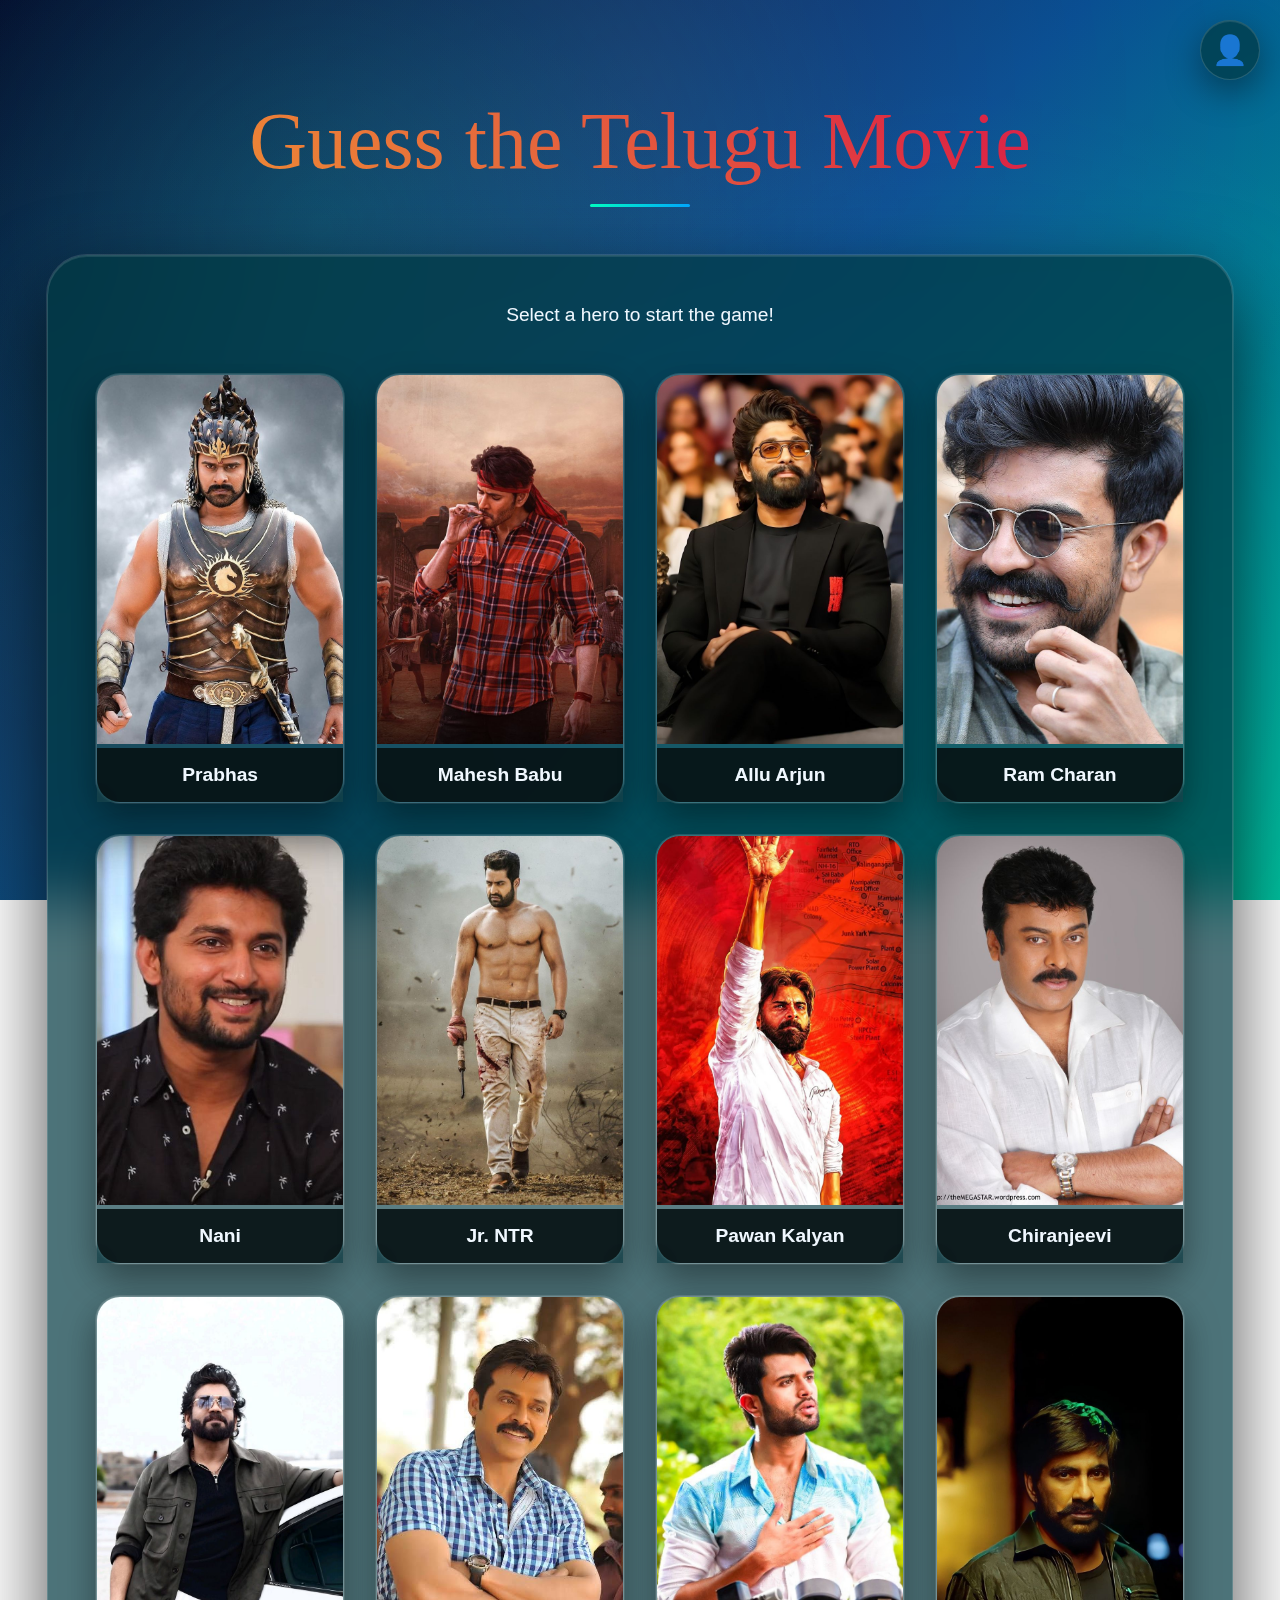
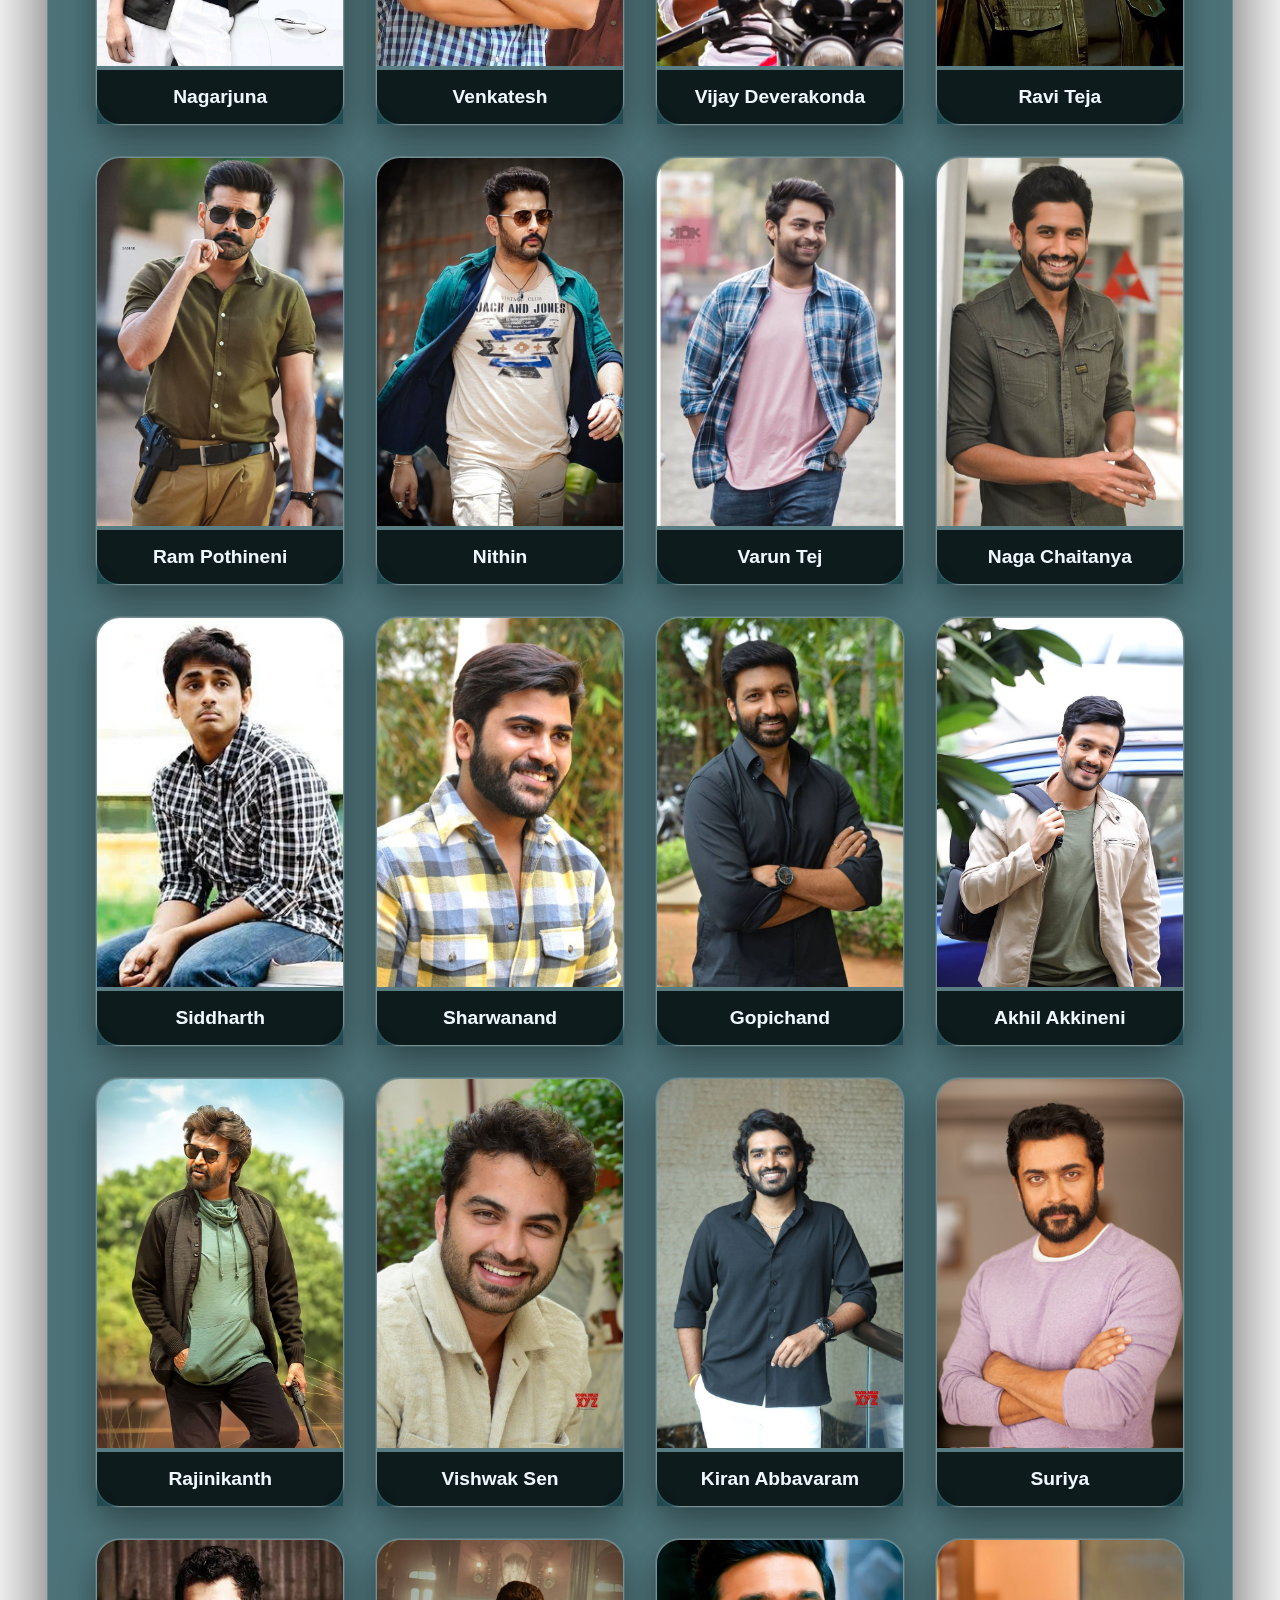
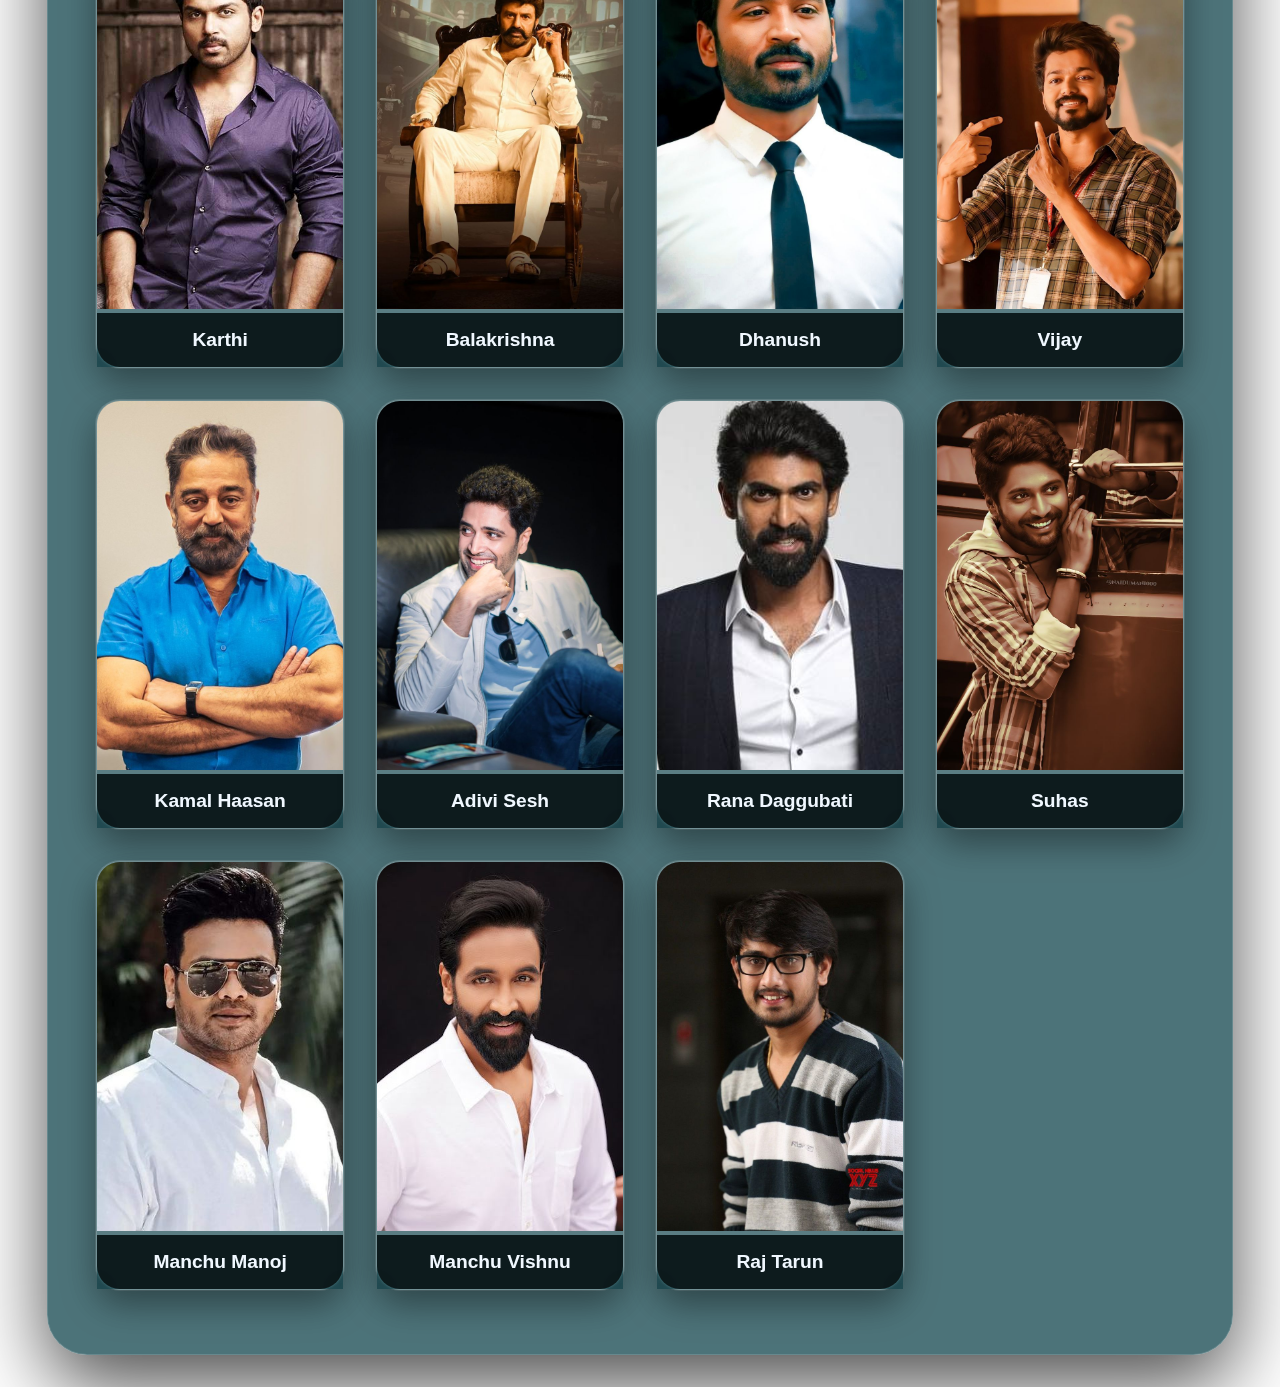
<file: heros.html>
<!DOCTYPE html>
<html lang="en">
<head>
    <meta charset="UTF-8">
    <meta name="viewport" content="width=device-width, initial-scale=1.0">
    <title>Login - Guess the Movie</title> <link rel="stylesheet" href="stylesheet.css">
</head>
<body>
    <div class="background-animation">
        <div class="shape">🎵</div>
        <div class="shape">🎶</div>
        <div class="shape">🎼</div>
        <div class="shape">🎤</div>
        <div class="shape">🎸</div>
        <div class="shape">🥁</div>
    </div>

    <div class="nav-buttons">
        <span></span> <a href="profile.html" class="nav-button profile-button" title="Profile">👤</a>
    </div>

    <div class="main-container">
        <h1 class="page-title">Guess the Telugu Movie</h1>

        <div class="content-container">
            <p style="text-align: center; font-size: 1.2rem; margin-bottom: 2rem;">Select a hero to start the game!</p>
            <div id="hero-chart">
                </div>
        </div>
    </div>

    <script src="data.js"></script>
    <script src="script.js"></script>
</body>
</html>
</file>
<file: stylesheet.css>
/* --- ENHANCED AURORA GLOW THEME --- */
:root {
    --primary-accent: #00ffc3;
    --secondary-accent: #00a8ff;
    --tertiary-accent: #ff6b9d;
    --quaternary-accent: #ffd93d;
    --glow-color: rgba(0, 168, 255, 0.6);
    --glow-pink: rgba(255, 107, 157, 0.4);
    --text-primary: #f0f8ff;
    --text-secondary: #a8b2c1;
    --background-start: #000428;
    --background-middle: #004e92;
    --background-end: #00c39a;
    --card-background: rgba(0, 56, 64, 0.7);
    --card-hover: rgba(0, 56, 64, 0.9);
    --glass-border: rgba(255, 255, 255, 0.15);
    --glass-strong: rgba(255, 255, 255, 0.25);
    --danger-color: #ff6b6b;
    --success-color: #00ffc3;
    --warning-color: #ffd93d;
}


/* --- GOOGLE FONT IMPORT --- */
@import url('https://fonts.googleapis.com/css2?family=Inter:wght@400;700&family=Lobster&display=swap');

* {
    box-sizing: border-box;
    margin: 0;
    padding: 0;
}

body {
    font-family: 'Inter', sans-serif;
    color: var(--text-primary);
    min-height: 100vh;
    background: linear-gradient(135deg, var(--background-start) 0%, var(--background-middle) 50%, var(--background-end) 100%);
    background-attachment: fixed;
    overflow-x: hidden;
    position: relative;
}

/* --- ENHANCED ANIMATED BACKGROUND --- */
.background-animation {
    position: fixed;
    top: 0;
    left: 0;
    width: 100%;
    height: 100%;
    overflow: hidden;
    z-index: -2;
    pointer-events: none;
}

.background-animation::before {
    content: '';
    position: absolute;
    top: 0;
    left: 0;
    right: 0;
    bottom: 0;
    background: 
        radial-gradient(circle at 25% 25%, rgba(0, 255, 195, 0.15) 0%, transparent 50%),
        radial-gradient(circle at 75% 75%, rgba(0, 168, 255, 0.15) 0%, transparent 50%),
        radial-gradient(circle at 50% 10%, rgba(255, 107, 157, 0.1) 0%, transparent 70%),
        radial-gradient(circle at 10% 80%, rgba(255, 217, 61, 0.08) 0%, transparent 60%);
    animation: backgroundPulse 12s ease-in-out infinite;
}

@keyframes backgroundPulse {
    0%, 100% { opacity: 0.4; transform: scale(1) rotate(0deg); }
    33% { opacity: 0.7; transform: scale(1.1) rotate(120deg); }
    66% { opacity: 0.5; transform: scale(0.9) rotate(240deg); }
}

.shape {
    position: absolute;
    color: rgba(255, 255, 255, 0.7);
    animation: floatUp infinite ease-in-out;
    bottom: -10%;
    filter: blur(0.3px);
    text-shadow: 0 0 10px rgba(255, 255, 255, 0.5);
}

@keyframes floatUp {
    0% { transform: translateY(0) scale(0.3) rotate(0deg); opacity: 0; }
    10% { opacity: 0.8; }
    90% { opacity: 0.4; }
    100% { transform: translateY(-110vh) scale(1.5) rotate(720deg); opacity: 0; }
}

.background-animation div:nth-child(1) { left: 5%; animation-duration: 18s; font-size: 2.5rem; animation-delay: 0s; }
.background-animation div:nth-child(2) { left: 15%; animation-duration: 22s; font-size: 3.5rem; animation-delay: 3s; }
.background-animation div:nth-child(3) { left: 30%; animation-duration: 15s; font-size: 2rem; animation-delay: 6s; }
.background-animation div:nth-child(4) { left: 45%; animation-duration: 25s; font-size: 4rem; animation-delay: 2s; }
.background-animation div:nth-child(5) { left: 60%; animation-duration: 20s; font-size: 3rem; animation-delay: 8s; }
.background-animation div:nth-child(6) { left: 75%; animation-duration: 16s; font-size: 1.8rem; animation-delay: 10s; }
.background-animation div:nth-child(7) { left: 85%; animation-duration: 24s; font-size: 3.2rem; animation-delay: 4s; }
.background-animation div:nth-child(8) { left: 95%; animation-duration: 19s; font-size: 2.8rem; animation-delay: 12s; }

/* --- MAIN LAYOUT CONTAINERS --- */
.main-container {
    min-height: 100vh;
    display: flex;
    flex-direction: column;
    align-items: center;
    justify-content: center;
    padding: 6rem 1rem 2rem;
    position: relative;
    z-index: 1;
}

.login-body .main-container {
    padding: 2rem 1rem;
}

/* --- ENHANCED LOGIN/SIGNUP PAGE --- */
.login-page-container {
    width: 95vw;
    max-width: 1200px;
    min-height: 75vh;
    display: grid;
    grid-template-columns: 1.2fr 1fr;
    background: var(--card-background);
    border-radius: 2.5rem;
    box-shadow: 0 30px 80px rgba(0,0,0,0.7), 0 0 0 1px var(--glass-border), inset 0 1px 0 rgba(255, 255, 255, 0.1);
    backdrop-filter: blur(30px);
    -webkit-backdrop-filter: blur(30px);
    border: 1px solid var(--glass-border);
    overflow: hidden;
    animation: slideInScale 1s cubic-bezier(0.2, 0.8, 0.2, 1);
}

@keyframes slideInScale {
    0% { opacity: 0; transform: translateY(50px) scale(0.9); }
    100% { opacity: 1; transform: translateY(0) scale(1); }
}

.login-showcase {
    background: linear-gradient(160deg, var(--primary-accent), var(--secondary-accent), var(--tertiary-accent));
    display: flex;
    flex-direction: column;
    align-items: center;
    justify-content: center;
    text-align: center;
    padding: 3rem;
    color: white;
    position: relative;
    overflow: hidden;
}

.login-showcase::before {
    content: '';
    position: absolute;
    top: -50%;
    left: -50%;
    width: 200%;
    height: 200%;
    background: linear-gradient(45deg, transparent 30%, rgba(255, 255, 255, 0.1) 50%, transparent 70%);
    animation: shimmer 4s ease-in-out infinite;
    pointer-events: none;
}

@keyframes shimmer {
    0% { transform: translateX(-100%) translateY(-100%) rotate(45deg); }
    50% { transform: translateX(50%) translateY(50%) rotate(45deg); }
    100% { transform: translateX(200%) translateY(200%) rotate(45deg); }
}

.showcase-icon {
    font-size: 6rem;
    margin-bottom: 1rem;
    text-shadow: 0 10px 30px rgba(0,0,0,0.3);
    animation: gentleBob 4s infinite ease-in-out, iconGlow 2s infinite alternate;
}

@keyframes gentleBob {
    0%, 100% { transform: translateY(0) rotate(-8deg); }
    25% { transform: translateY(-20px) rotate(-2deg); }
    50% { transform: translateY(-25px) rotate(8deg); }
    75% { transform: translateY(-15px) rotate(2deg); }
}

@keyframes iconGlow {
    0% { filter: drop-shadow(0 0 15px rgba(255, 255, 255, 0.4)); }
    100% { filter: drop-shadow(0 0 25px rgba(255, 255, 255, 0.8)); }
}

.login-showcase h2 {
    font-family: 'Lobster', cursive;
    font-size: 3.5rem;
    margin: 1rem 0;
    text-shadow: 0 8px 20px rgba(0,0,0,0.3);
    animation: textFloat 8s ease-in-out infinite;
    background: linear-gradient(45deg, rgba(255,255,255,0.9), rgba(255,255,255,1));
    -webkit-background-clip: text;
    -webkit-text-fill-color: transparent;
}

@keyframes textFloat {
    0%, 100% { transform: translateY(0); }
    50% { transform: translateY(-8px); }
}

.login-form-wrapper {
    display: flex;
    flex-direction: column;
    justify-content: center;
    padding: 4rem 3rem;
    text-align: center;
    position: relative;
    background: rgba(0, 0, 0, 0.1);
}

.login-logo {
    font-family: 'Lobster', cursive;
    font-size: clamp(2.8rem, 6vw, 4rem);
    font-weight: normal;
    text-align: center;
    margin-bottom: 1rem;
    background: linear-gradient(45deg, #f09433 0%, #e6683c 25%, #dc2743 50%, #cc2366 75%, #bc1888 100%);
    background-size: 200% 200%;
    -webkit-background-clip: text;
    -webkit-text-fill-color: transparent;
    animation: textGradient 10s ease-in-out infinite, logoFloat 6s ease-in-out infinite;
}

@keyframes logoFloat {
    0%, 100% { transform: translateY(0); }
    50% { transform: translateY(-12px); }
}

@keyframes textGradient {
    0% { background-position: 0% 50%; }
    50% { background-position: 100% 50%; }
    100% { background-position: 0% 50%; }
}

.login-subtitle {
    font-size: 1.1rem;
    color: var(--text-secondary);
    margin-bottom: 3rem;
    font-weight: 500;
}

.login-form {
    display: flex;
    flex-direction: column;
    gap: 1.5rem;
    margin-bottom: 1rem;
}

.login-input {
    background: rgba(0, 0, 0, 0.4);
    border: 2px solid var(--glass-border);
    border-radius: 16px;
    padding: 1.4rem 1.8rem;
    color: var(--text-primary);
    font-size: 1.1rem;
    font-weight: 500;
    transition: all 0.4s cubic-bezier(0.4, 0, 0.2, 1);
    position: relative;
    backdrop-filter: blur(15px);
}

.login-input::placeholder {
    color: var(--text-secondary);
    transition: all 0.3s ease;
}

.login-input:focus {
    outline: none;
    border-color: var(--primary-accent);
    box-shadow: 0 0 0 4px rgba(0, 255, 195, 0.15), 0 0 30px rgba(0, 255, 195, 0.3), inset 0 1px 0 rgba(255, 255, 255, 0.1);
    background: rgba(0, 0, 0, 0.5);
    transform: translateY(-3px);
}

.login-button {
    background: linear-gradient(135deg, var(--primary-accent), var(--secondary-accent));
    color: #002333;
    font-weight: 800;
    border: none;
    border-radius: 16px;
    padding: 1.4rem;
    font-size: 1.2rem;
    cursor: pointer;
    transition: all 0.4s cubic-bezier(0.4, 0, 0.2, 1);
    position: relative;
    overflow: hidden;
    box-shadow: 0 12px 35px rgba(0, 255, 195, 0.4);
    text-transform: uppercase;
    letter-spacing: 0.5px;
    margin-top: 1rem;
}

.login-button::before {
    content: '';
    position: absolute;
    top: 0;
    left: -100%;
    width: 100%;
    height: 100%;
    background: linear-gradient(90deg, transparent, rgba(255, 255, 255, 0.3), transparent);
    transition: left 0.6s;
}

.login-button:hover {
    transform: translateY(-4px) scale(1.02);
    box-shadow: 0 20px 50px rgba(0, 255, 195, 0.5);
    filter: brightness(1.15);
}

.login-button:hover::before {
    left: 100%;
}

.divider {
    display: flex;
    align-items: center;
    margin: 1.5rem 0;
    gap: 1rem;
}

.line {
    flex: 1;
    height: 1px;
    background: var(--glass-border);
}

.or-text {
    color: var(--text-secondary);
    font-weight: 600;
    font-size: 0.9rem;
}

.social-login-button {
    width: 100%;
    padding: 1.2rem 1.5rem;
    border-radius: 14px;
    border: 2px solid var(--glass-border);
    background: rgba(0, 0, 0, 0.3);
    color: var(--text-primary);
    font-size: 1rem;
    font-weight: 600;
    cursor: pointer;
    display: flex;
    align-items: center;
    justify-content: center;
    gap: 0.8rem;
    transition: all 0.3s cubic-bezier(0.4, 0, 0.2, 1);
    backdrop-filter: blur(15px);
    margin-bottom: 1rem;
}

.social-login-button:hover {
    border-color: var(--glass-strong);
    background: rgba(0, 0, 0, 0.4);
    transform: translateY(-2px);
    box-shadow: 0 8px 25px rgba(0, 0, 0, 0.3);
}

.forgot-password-link, .signup-link a {
    color: var(--secondary-accent);
    text-decoration: none;
    font-weight: 600;
    transition: all 0.3s ease;
}

.forgot-password-link:hover, .signup-link a:hover {
    color: var(--primary-accent);
    text-shadow: 0 0 10px rgba(0, 255, 195, 0.5);
}

.signup-link {
    margin-top: 1.5rem;
    color: var(--text-secondary);
}

/* --- NAVIGATION --- */
.nav-buttons {
    position: fixed;
    top: 20px;
    left: 20px;
    right: 20px;
    display: flex;
    justify-content: space-between;
    z-index: 2000;
    pointer-events: none;
}

.nav-button {
    width: 60px;
    height: 60px;
    font-size: 1.8rem;
    background: var(--card-background);
    backdrop-filter: blur(25px);
    border: 1px solid var(--glass-border);
    box-shadow: 0 12px 35px rgba(0, 0, 0, 0.4), inset 0 1px 0 rgba(255, 255, 255, 0.1);
    border-radius: 50%;
    display: flex;
    align-items: center;
    justify-content: center;
    text-decoration: none;
    color: var(--text-primary);
    transition: all 0.4s cubic-bezier(0.4, 0, 0.2, 1);
    pointer-events: auto;
}

.nav-button:hover {
    transform: scale(1.15) translateY(-3px);
    box-shadow: 0 20px 50px rgba(0, 255, 195, 0.4), inset 0 1px 0 rgba(255, 255, 255, 0.2);
    border-color: var(--primary-accent);
}

/* --- GENERAL PAGE STYLES (NON-LOGIN) --- */
.page-title {
    font-family: 'Lobster', cursive;
    font-size: clamp(3rem, 7vw, 5rem);
    font-weight: normal;
    color: var(--text-primary);
    text-align: center;
    margin-bottom: 3rem;
    padding-bottom: 20px;
    background: linear-gradient(45deg, #f09433 0%, #e6683c 25%, #dc2743 50%, #cc2366 75%, #bc1888 100%);
    background-size: 200% 200%;
    -webkit-background-clip: text;
    -webkit-text-fill-color: transparent;
    animation: textGradient 8s ease-in-out infinite, titleFloat 6s ease-in-out infinite;
    position: relative;
}

@keyframes titleFloat {
    0%, 100% { transform: translateY(0); }
    50% { transform: translateY(-10px); }
}

.page-title::after {
    content: '';
    position: absolute;
    bottom: 0;
    left: 50%;
    transform: translateX(-50%);
    width: 100px;
    height: 3px;
    background: linear-gradient(90deg, var(--primary-accent), var(--secondary-accent));
    border-radius: 2px;
    animation: underlineGlow 3s ease-in-out infinite;
}

@keyframes underlineGlow {
    0%, 100% { box-shadow: 0 0 10px rgba(0, 255, 195, 0.5); transform: translateX(-50%) scaleX(1); }
    50% { box-shadow: 0 0 20px rgba(0, 255, 195, 0.8); transform: translateX(-50%) scaleX(1.2); }
}

.content-container, .game-container, .profile-card, .leaderboard-container {
    background: var(--card-background);
    border-radius: 2.5rem;
    padding: 3rem;
    width: 95%;
    box-shadow: 0 30px 80px rgba(0,0,0,0.7), 0 0 0 1px var(--glass-border), inset 0 1px 0 rgba(255, 255, 255, 0.1);
    backdrop-filter: blur(30px);
    -webkit-backdrop-filter: blur(30px);
    border: 1px solid var(--glass-border);
    animation: slideInScale 0.8s cubic-bezier(0.2, 0.8, 0.2, 1);
    position: relative;
    overflow: hidden;
}

.content-container {
    max-width: 1600px;
}

/* --- HERO SELECTION PAGE --- */
#hero-chart { 
    display: grid;
    grid-template-columns: repeat(auto-fill, minmax(200px, 1fr));
    gap: 2rem; 
    padding: 1rem 0;
}

.hero-card {
    background: rgba(255, 255, 255, 0.08);
    border-radius: 1.5rem;
    overflow: hidden;
    cursor: pointer;
    box-shadow: 0 15px 35px rgba(0,0,0,0.4), 0 0 0 1px var(--glass-border);
    transition: all 0.4s cubic-bezier(0.4, 0, 0.2, 1);
    border: 1px solid var(--glass-border);
    position: relative;
}

.hero-card:hover {
    transform: translateY(-12px) scale(1.05);
    box-shadow: 0 25px 60px rgba(0, 255, 195, 0.3), 0 0 0 2px var(--primary-accent), 0 0 30px rgba(0, 255, 195, 0.4);
    border-color: var(--primary-accent);
}

.hero-image {
    width: 100%;
    aspect-ratio: 2 / 3;
    object-fit: cover;
    transition: all 0.4s cubic-bezier(0.4, 0, 0.2, 1);
}

.hero-card:hover .hero-image { 
    transform: scale(1.1); 
    filter: brightness(1.1) contrast(1.1);
}

.hero-name {
    padding: 1rem;
    font-weight: 700;
    text-align: center;
    font-size: 1.2rem;
    background: rgba(0, 0, 0, 0.7);
    backdrop-filter: blur(10px);
    transition: all 0.3s ease;
}

.hero-card:hover .hero-name {
    background: rgba(0, 255, 195, 0.2);
    text-shadow: 0 0 10px var(--primary-accent);
}

/* --- GAME PAGE --- */
.game-container {
    max-width: 800px;
    text-align: center;
}

#stats-container {
    display: grid;
    grid-template-columns: repeat(3, 1fr);
    gap: 1.5rem;
    margin-bottom: 2.5rem;
}

.stat-item {
    background: rgba(0, 0, 0, 0.3);
    border: 1px solid var(--glass-border);
    border-radius: 16px;
    padding: 1.5rem;
    display: flex;
    align-items: center;
    gap: 1rem;
    transition: all 0.3s ease;
    backdrop-filter: blur(15px);
}

.stat-icon { font-size: 3rem; }
.stat-value { font-size: 2.5rem; font-weight: 800; }
.stat-label { font-size: 0.85rem; color: var(--text-secondary); text-transform: uppercase; }

#high-score-item {
    background: rgba(0, 255, 195, 0.15);
    border-color: rgba(0, 255, 195, 0.3);
    animation: highScorePulse 3s ease-in-out infinite;
}

@keyframes highScorePulse {
    50% { box-shadow: 0 0 40px rgba(0, 255, 195, 0.5); }
}

#music-animation-container {
    height: 200px;
    display: flex;
    align-items: center;
    justify-content: center;
    margin-bottom: 2rem;
}

.record {
    width: 180px;
    height: 180px;
    border-radius: 50%;
    background: linear-gradient(135deg, #1a1a1a 0%, #000 100%);
    box-shadow: inset 0 0 0 50px rgba(255, 255, 255, 0.02), 0 10px 30px rgba(0, 0, 0, 0.5);
    display: flex;
    align-items: center;
    justify-content: center;
    animation: spin 6s linear infinite;
    animation-play-state: paused;
}

#music-animation-container.playing .record { 
    animation-play-state: running; 
}

@keyframes spin { 
    from { transform: rotate(0deg); } 
    to { transform: rotate(360deg); } 
}

.guess-input {
    background: rgba(0, 0, 0, 0.4);
    border: 2px solid var(--glass-border);
    border-radius: 16px;
    padding: 1.4rem 1.8rem;
    color: var(--text-primary);
    font-size: 1.3rem;
    width: 100%;
    margin-bottom: 1rem;
    transition: all 0.4s ease;
}

.guess-input:focus {
    outline: none;
    border-color: var(--primary-accent);
    box-shadow: 0 0 0 4px rgba(0, 255, 195, 0.15), 0 0 30px rgba(0, 255, 195, 0.3);
    background: rgba(0, 0, 0, 0.5);
}

.guess-button, .hint-button {
    background: linear-gradient(135deg, var(--primary-accent), var(--secondary-accent));
    color: #002333;
    font-weight: 800;
    border: none;
    border-radius: 16px;
    padding: 1.4rem;
    font-size: 1.2rem;
    cursor: pointer;
    transition: all 0.4s ease;
    width: 100%;
    margin-bottom: 1rem;
}

.hint-button {
    background: linear-gradient(135deg, var(--tertiary-accent), var(--quaternary-accent));
}

.guess-button:hover, .hint-button:hover {
    transform: translateY(-4px) scale(1.02);
    box-shadow: 0 20px 50px rgba(0, 255, 195, 0.5);
    filter: brightness(1.15);
}

#hint-text {
    color: var(--primary-accent);
    background: rgba(0, 255, 195, 0.1);
    border: 1px solid rgba(0, 255, 195, 0.3);
    font-size: 1.2rem;
    border-radius: 1rem;
    padding: 1rem;
    margin-top: 1rem;
    opacity: 0;
    max-height: 0;
    transition: all 0.5s ease;
}

#hint-text:not(:empty) {
    opacity: 1;
    max-height: 120px;
}

.timer-display.danger { 
    color: var(--danger-color); 
    animation: dangerPulse 0.5s infinite;
}

@keyframes dangerPulse {
    50% { transform: scale(1.05); }
}

/* --- SUCCESS OVERLAY --- */
.success-overlay {
    background: rgba(0, 10, 28, 0.95);
    backdrop-filter: blur(20px);
    position: fixed;
    top: 0;
    left: 0;
    width: 100vw;
    height: 100vh;
    display: flex;
    align-items: center;
    justify-content: center;
    z-index: 1000;
    opacity: 0;
    visibility: hidden;
    transition: all 0.5s ease;
}

.success-overlay.visible {
    opacity: 1;
    visibility: visible;
}

.success-content {
    background: var(--card-background);
    border-radius: 2rem;
    padding: 3rem 4rem;
    box-shadow: 0 0 0 2px var(--primary-accent), 0 0 40px rgba(0, 255, 195, 0.4);
    border: 2px solid var(--primary-accent);
    text-align: center;
    max-width: 700px;
    transform: scale(0.7);
    opacity: 0;
    animation: successSlideIn 0.8s forwards cubic-bezier(0.2, 0.8, 0.2, 1.2);
}

.success-overlay.visible .success-content {
    animation-delay: 0.3s;
}

@keyframes successSlideIn { 
    to { transform: scale(1); opacity: 1; } 
}

.action-button {
    width: 100%;
    padding: 1.4rem;
    font-size: 1.4rem;
    border-radius: 1.5rem;
    border: none;
    color: #002333;
    font-weight: 800;
    cursor: pointer;
    transition: all 0.3s ease;
    text-decoration: none;
    display: block;
    margin-bottom: 1rem;
}

.play-random-hero { background: linear-gradient(135deg, var(--primary-accent), #6effdc); }
.select-another-hero { background: linear-gradient(135deg, var(--secondary-accent), #5ed1ff); }

/* --- PROFILE PAGE --- */
.profile-card {
    max-width: 500px;
    text-align: center;
}

.avatar {
    width: 160px;
    height: 160px;
    object-fit: cover;
    border-radius: 50%;
    border: 4px solid var(--primary-accent);
    box-shadow: 0 0 30px rgba(0, 255, 195, 0.5);
    margin: 0 auto 1.5rem;
}

.username {
    font-size: 2.4rem;
    font-weight: 800;
    background: linear-gradient(135deg, var(--primary-accent), var(--secondary-accent));
    -webkit-background-clip: text;
    -webkit-text-fill-color: transparent;
}

.profile-stats { display: flex; gap: 1rem; margin: 2rem 0; }
.profile-stats .stat-item { flex: 1; }

.logout-button {
    background: linear-gradient(135deg, var(--danger-color), #ff9999);
    box-shadow: 0 10px 30px rgba(255, 107, 107, 0.6);
    color: white;
    max-width: 300px;
    margin: 0 auto;
}

/* --- RESPONSIVE DESIGN --- */
@media (max-width: 992px) {
    .login-page-container {
        grid-template-columns: 1fr;
        max-width: 480px;
        min-height: auto;
    }
    .login-showcase {
        display: none;
    }
    #stats-container {
        grid-template-columns: 1fr;
    }
}

@media (max-width: 480px) {
    .content-container, .game-container, .profile-card {
        padding: 1.5rem;
    }
    .nav-button {
        width: 50px;
        height: 50px;
        font-size: 1.5rem;
    }
}
</file>
